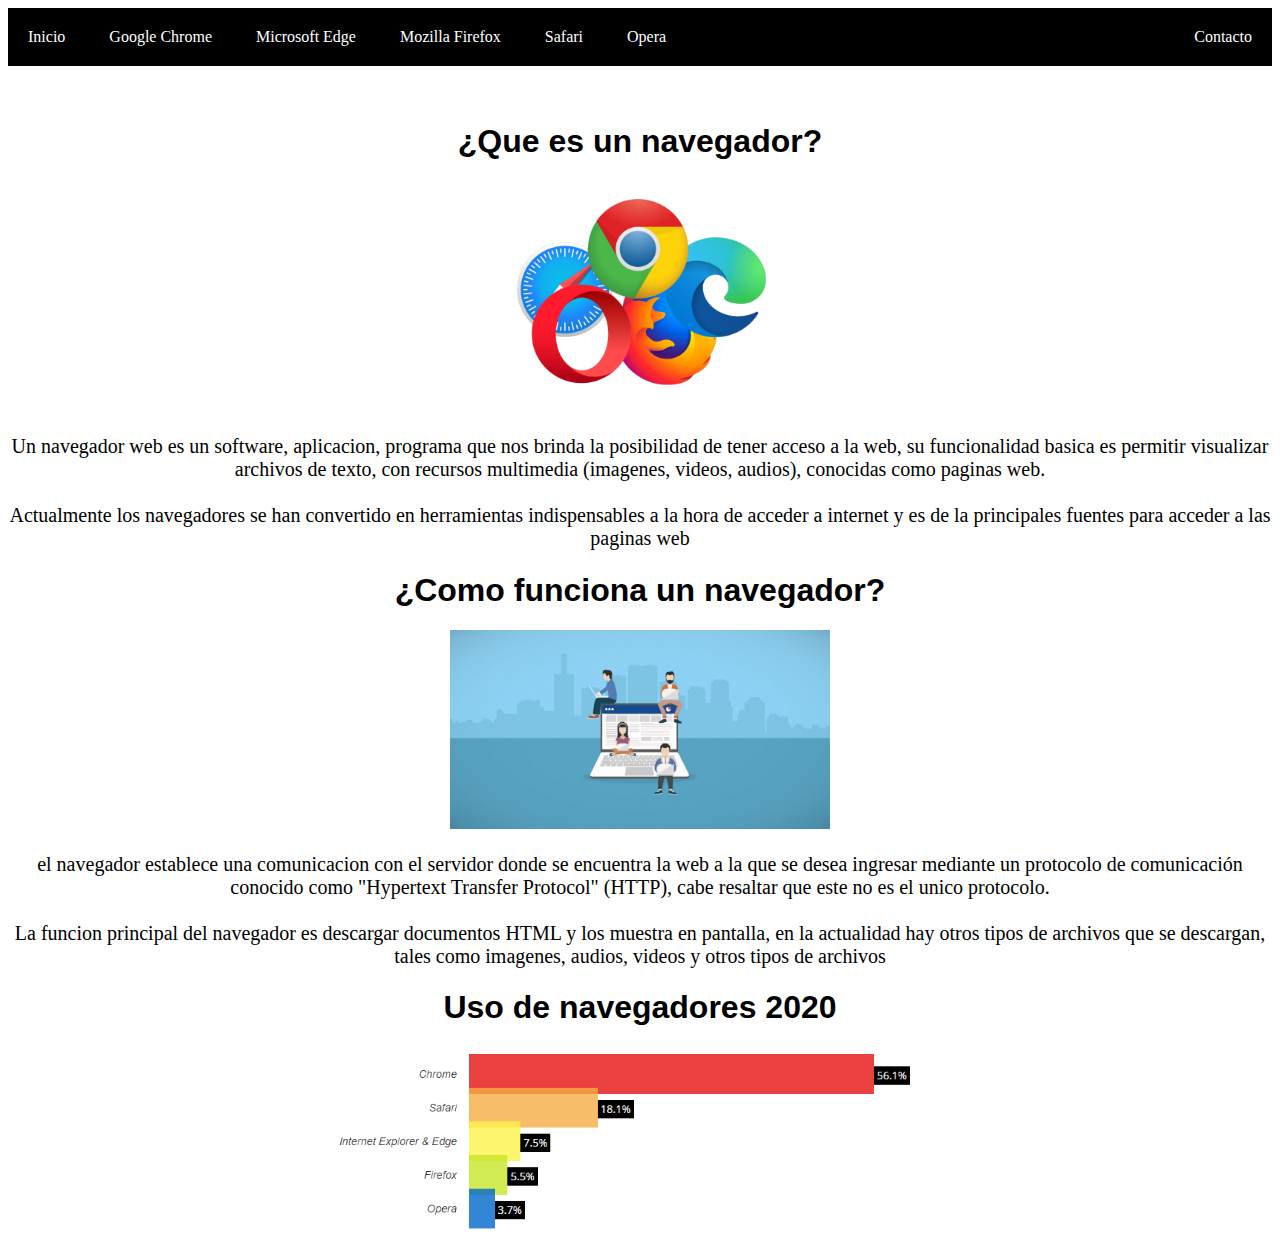
<file: index.html>
<!doctype html>
<html>
<head>
<meta charset="utf-8">
<title>Inicio</title>
	<link rel="stylesheet" type="text/css" href="css/estilo-menu.css">
	<link rel="stylesheet" type="text/css" href="css/general.css">
</head>

<body>
	<div id="menu">
		<ul>
			<li><a href="index.html">Inicio</a></li>
			<li><a href="html/chrome.html">Google Chrome</a></li>
			<li><a href="html/edge.html">Microsoft Edge</a></li>
			<li><a href="html/firefox.html">Mozilla Firefox</a></li>
			<li><a href="html/safari.html">Safari</a></li>
			<li><a href="html/opera.html">Opera</a></li>
			
			<li class="item-r"><a href="html/contacto.html">Contacto</a></li>
		</ul>
	</div>
	<br><br>
	<div class="intro"><h1>¿Que es un navegador?</h1></div>
	<center><img src="img/navegadores.png" width="30%" height="30%" alt="Imagen de navegadores"></center>
	<div class="p1">
		<p>
			Un navegador web es un software, aplicacion, programa que nos brinda la posibilidad de tener acceso a la web, su funcionalidad basica es permitir visualizar archivos de texto, con recursos multimedia (imagenes, videos, audios), conocidas como paginas web.<br><br>
			
			Actualmente los navegadores se han convertido en herramientas indispensables a la hora de acceder a internet y es de la principales fuentes para acceder a las paginas web
		</p>
	</div>
	
	<div class="intro"><h1>¿Como funciona un navegador?</h1></div>
	<center><img src="img/navegadores2.png" width="30%" height="30%" alt=""></center>
	<div class="p1">
		<p>
		el navegador establece una comunicacion con el servidor donde se encuentra la web a la que se desea ingresar mediante un protocolo de comunicación conocido como "Hypertext Transfer Protocol" (HTTP), cabe resaltar que este no es el unico protocolo.<br><br>
		La funcion principal del navegador es descargar documentos HTML y los muestra en pantalla, en la actualidad hay otros tipos de archivos que se descargan, tales como imagenes, audios, videos y otros tipos de archivos
		
		</p>
	
	</div>
	<div class="intro"><h1>Uso de navegadores 2020</h1></div>
	<center><img src="img/mejores-navegadores.png" width="50%" height="50%" alt=""></center>
	
	
</body>
</html>
</file>
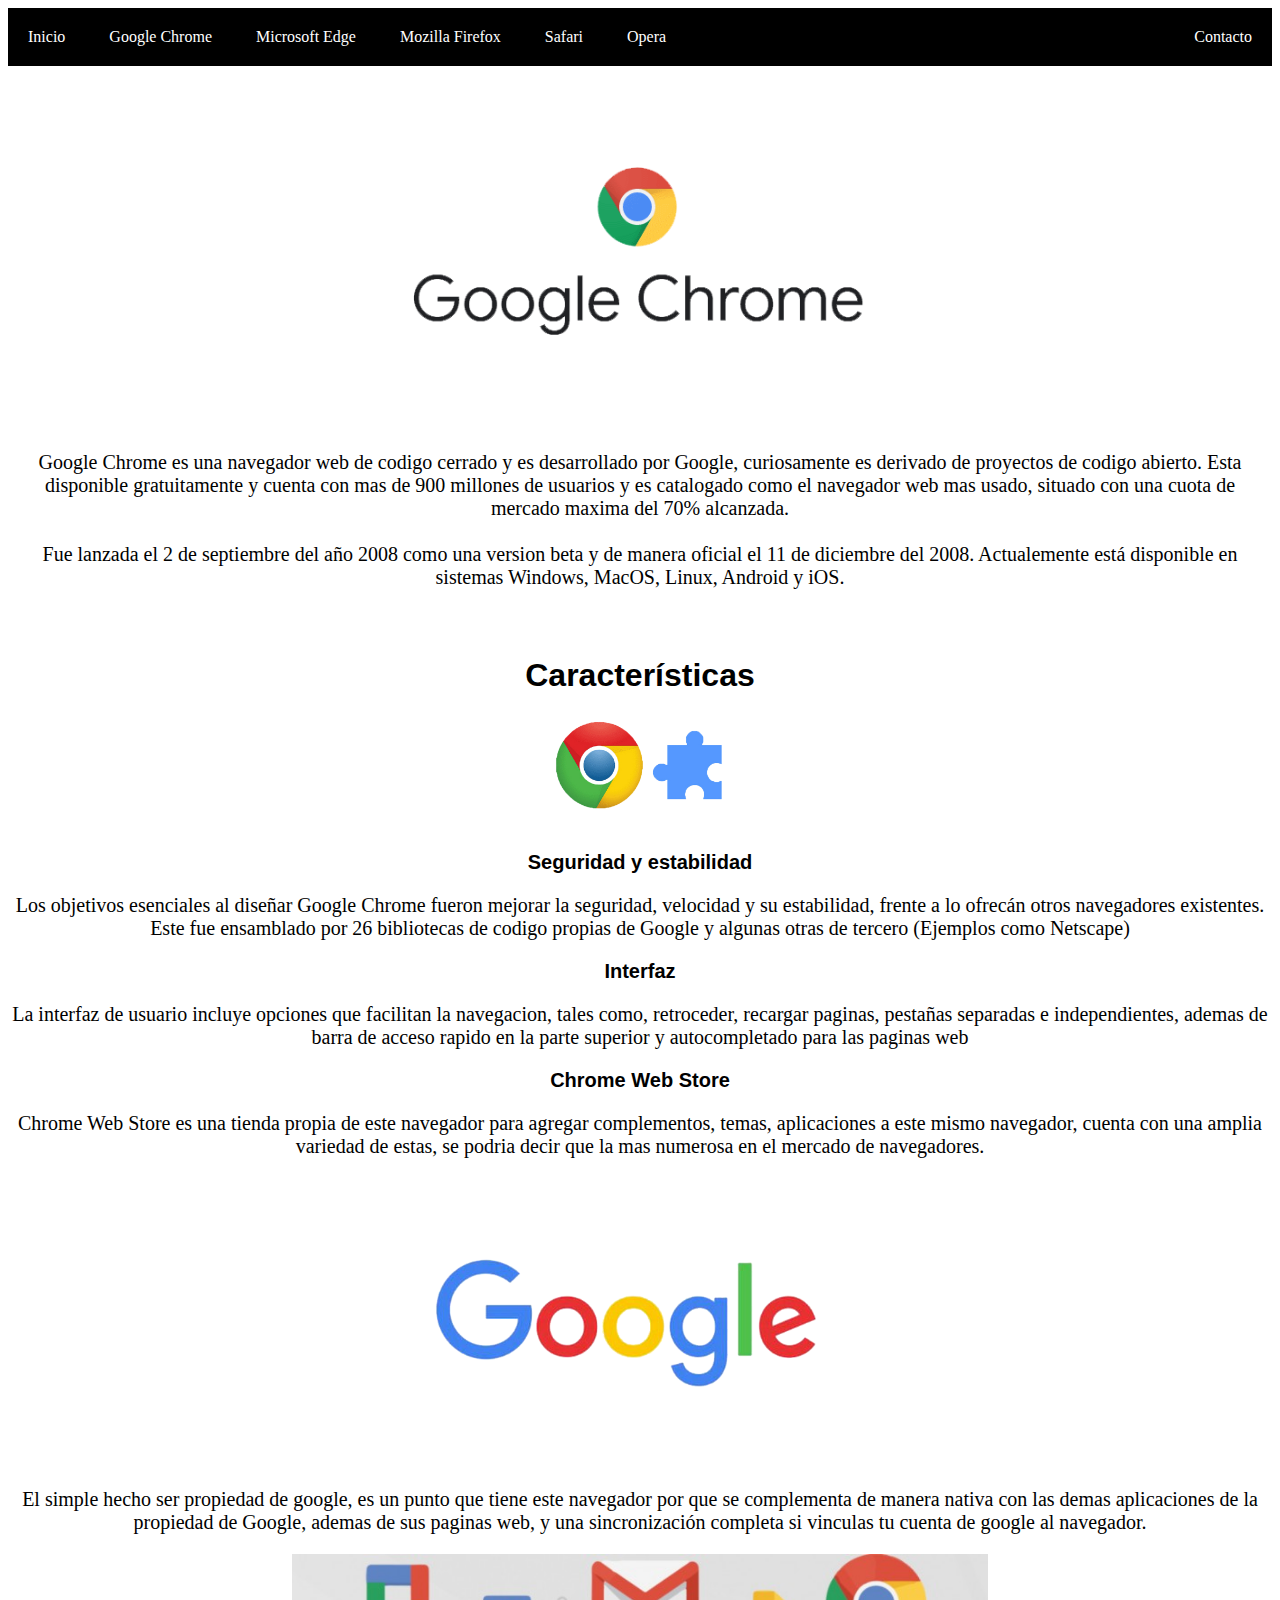
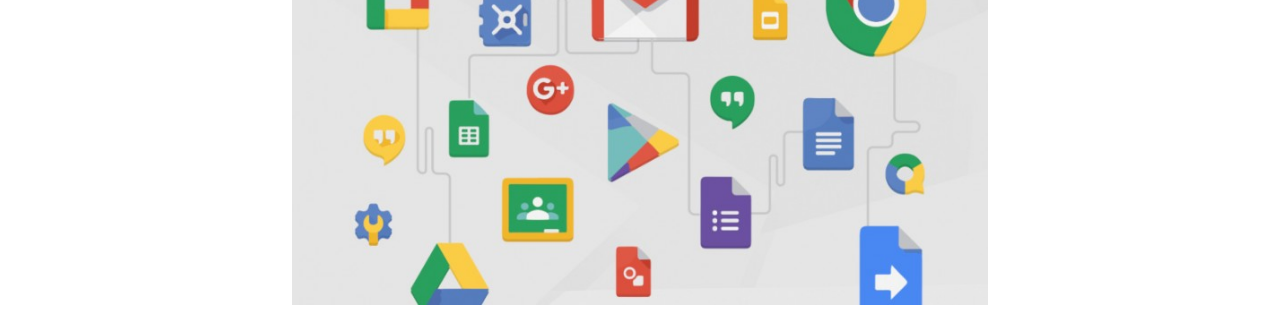
<file: html/chrome.html>
<!doctype html>
<html>
<head>
<meta charset="utf-8">
<title>Google Chrome</title>
	<link rel="stylesheet" type="text/css" href="../css/estilo-menu.css">
	<link rel="stylesheet" type="text/css" href="../css/general.css">
</head>

<body>
	<div id="menu">
		<ul>
			<li><a href="../index.html">Inicio</a></li>
			<li><a href="chrome.html">Google Chrome</a></li>
			<li><a href="edge.html">Microsoft Edge</a></li>
			<li><a href="firefox.html">Mozilla Firefox</a></li>
			<li><a href="safari.html">Safari</a></li>
			<li><a href="opera.html">Opera</a></li>
			
			<li class="item-r"><a href="contacto.html">Contacto</a></li>
		</ul>
	</div>
	<center><img src="../img/googlechrome.png" width="55%" height="55%" alt=""></center>
	<div class="p1">
		<p>
		Google Chrome es una navegador web de codigo cerrado y es desarrollado por Google, curiosamente es derivado de proyectos de codigo abierto.
		Esta disponible gratuitamente y cuenta con mas de 900 millones de usuarios y es catalogado como el navegador web mas usado, situado con una cuota de mercado maxima del 70% alcanzada.
		<br><br>
		Fue lanzada el 2 de septiembre del año 2008 como una version beta y de manera oficial el 11 de diciembre del 2008. Actualemente está disponible en sistemas Windows, MacOS, Linux, Android y iOS.
		<br><br><br>
		</p>
	</div>
		<div class="intro"><h1>Características</h1></div>
	<center><img src="../img/chrome-complementos.png" width="15%" height="15%" alt=""></center>
		<br>
		<div class="sub"><h1>Seguridad y estabilidad</h1></div>
		<div class="p1">
			<p>
			Los objetivos esenciales al diseñar Google Chrome fueron mejorar la seguridad, velocidad y su estabilidad, frente a lo ofrecán otros navegadores existentes. Este fue ensamblado por 26 bibliotecas de codigo propias de Google y algunas otras de tercero (Ejemplos como Netscape)
			
			</p>
	
		</div>
	<div class="sub"><h1>Interfaz</h1></div>
		<div class="p1">
			<p>
			La interfaz de usuario incluye opciones que facilitan la navegacion, tales como, retroceder, recargar paginas, pestañas separadas e independientes, ademas de barra de acceso rapido en la parte superior y autocompletado para las paginas web	
			</p>
	</div>
	<div class="sub"><h1>Chrome Web Store</h1></div>
		<div class="p1">
			<p>
			Chrome Web Store es una tienda propia de este navegador para agregar complementos, temas, aplicaciones a este mismo navegador, cuenta con una amplia variedad de estas, se podria decir que la mas numerosa en el mercado de navegadores.	
				
			</p>
	</div>
	<center><img src="../img/google-logo.png" width="55%" height="55%" alt=""></center>
		<div class="p1">
			<p>
			El simple hecho ser propiedad de google, es un punto que tiene este navegador por que se complementa de manera nativa con las demas aplicaciones de la propiedad de Google, ademas de sus paginas web, y una sincronización completa si vinculas tu cuenta de google al navegador.
			</p>
	</div>
		<center><img src="../img/google-apps.jpg" width="55%" height="55%" alt=""></center>
</body>
</html>
</file>
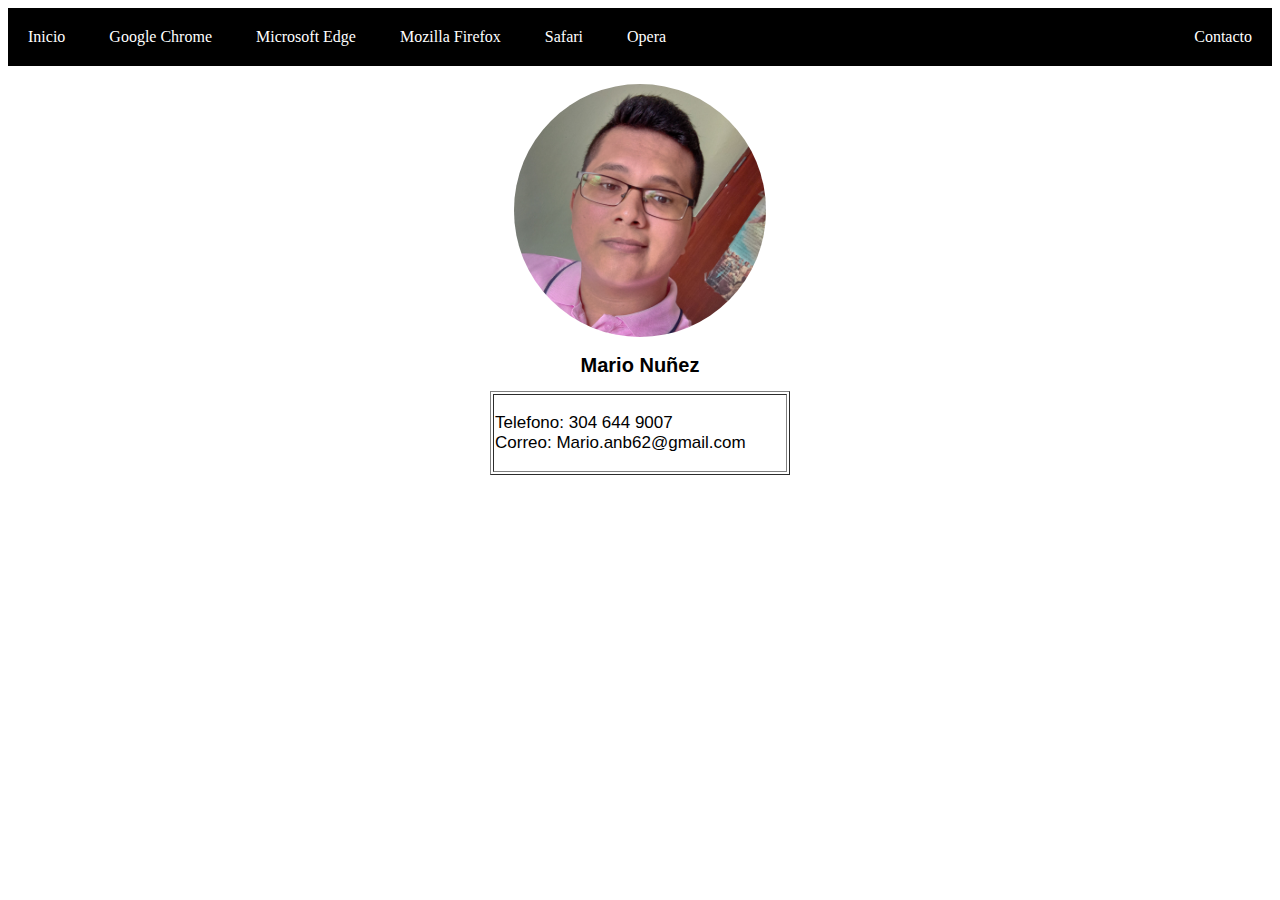
<file: html/contacto.html>
<!doctype html>
<html>
<head>
<meta charset="utf-8">
<title>Safari</title>
	<link rel="stylesheet" type="text/css" href="../css/estilo-menu.css">
	<link rel="stylesheet" type="text/css" href="../css/general.css">
</head>

<body>
	<div id="menu">
		<ul>
			<li><a href="../index.html">Inicio</a></li>
			<li><a href="chrome.html">Google Chrome</a></li>
			<li><a href="edge.html">Microsoft Edge</a></li>
			<li><a href="firefox.html">Mozilla Firefox</a></li>
			<li><a href="safari.html">Safari</a></li>
			<li><a href="opera.html">Opera</a></li>
			
			<li class="item-r"><a href="#">Contacto</a></li>
		</ul>
	</div>
	<br>
	<center><img class="foto" src="../img/20200731_135739.jpg" width="20%" height="20%" alt=""></center>
	<div class="sub">
	<h1>
	Mario Nuñez	
		</h1>
	
	</div>
	<center><table width="300" border="1">
  <tbody>
    <tr>
      <td><div class="p2">
		  <p>
			  Telefono: 304 644 9007<br>
			  Correo:   Mario.anb62@gmail.com
		  </p>
		  </div>
		  
		  
		  </td>
    </tr>
  </tbody>
</table>
	
</center>
</body>
</html>
</file>
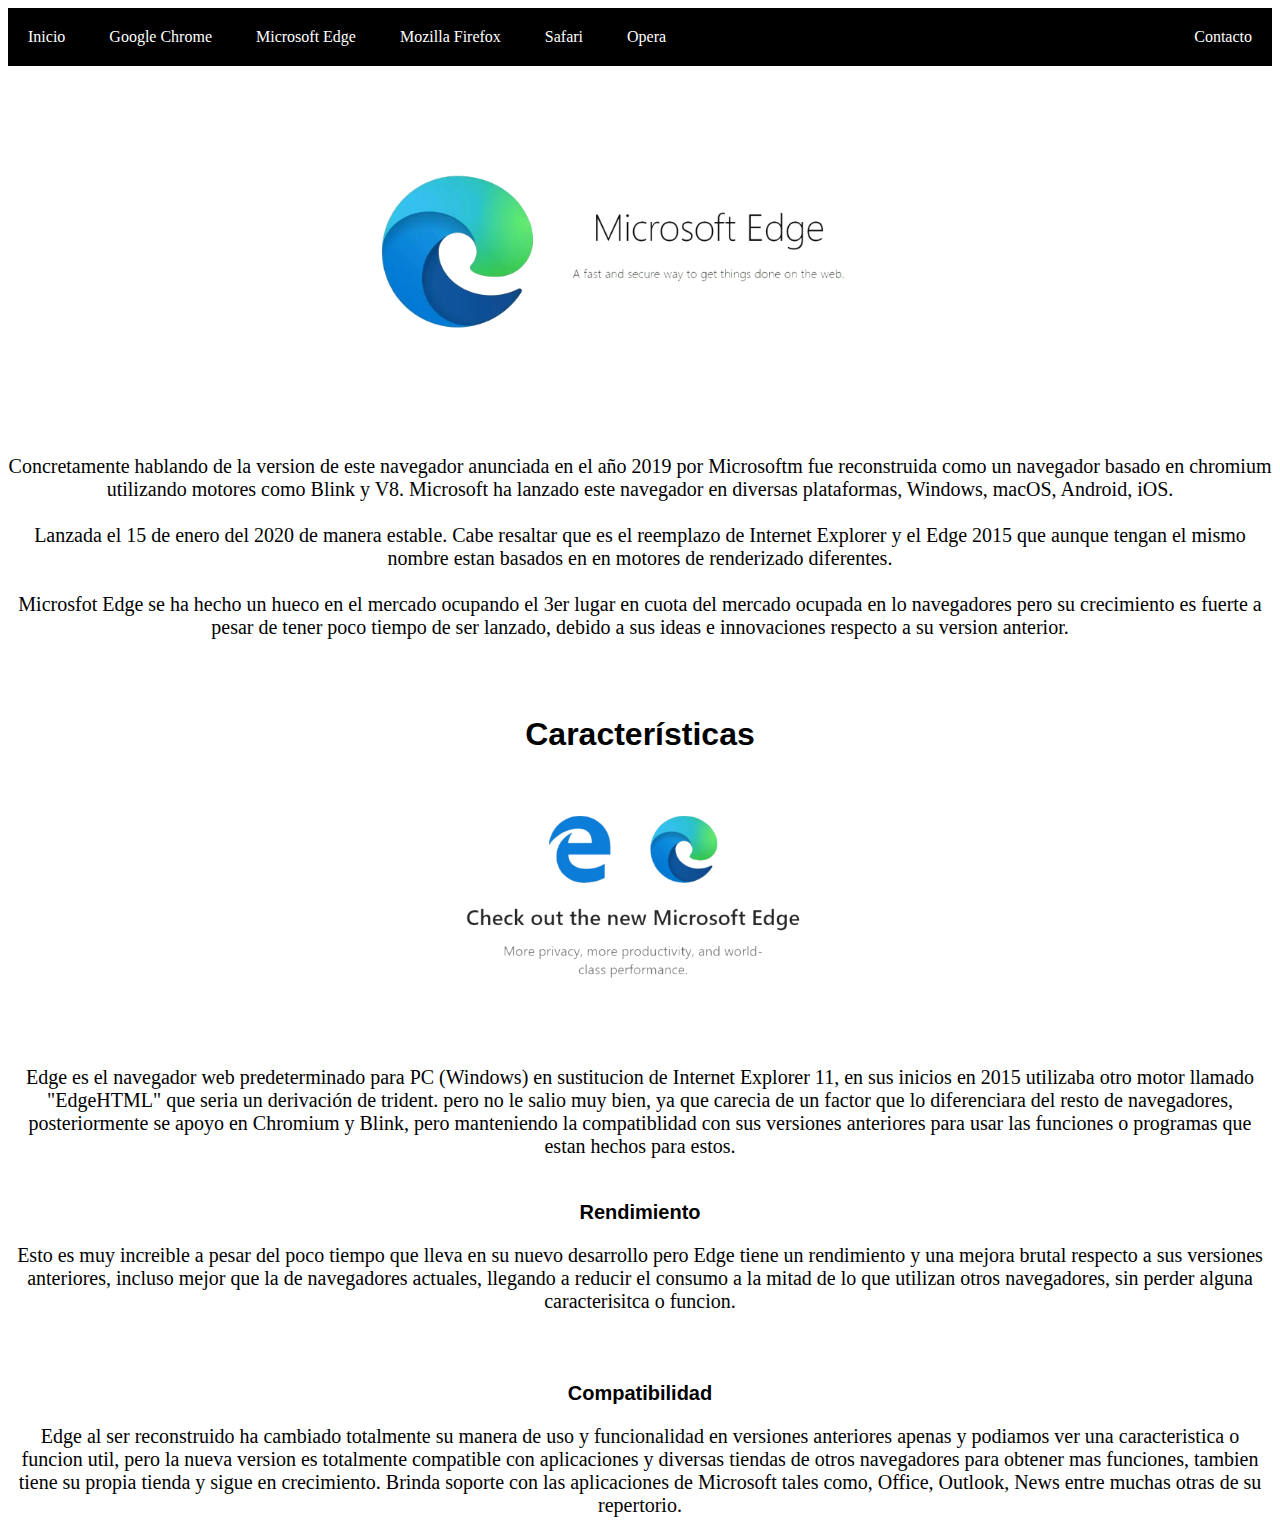
<file: html/edge.html>
<!doctype html>
<html>
<head>
<meta charset="utf-8">
<title>Microsoft Edge</title>
	<link rel="stylesheet" type="text/css" href="../css/estilo-menu.css">
	<link rel="stylesheet" type="text/css" href="../css/general.css">
</head>

<body>
	<div id="menu">
		<ul>
			<li><a href="../index.html">Inicio</a></li>
			<li><a href="chrome.html">Google Chrome</a></li>
			<li><a href="edge.html">Microsoft Edge</a></li>
			<li><a href="firefox.html">Mozilla Firefox</a></li>
			<li><a href="safari.html">Safari</a></li>
			<li><a href="opera.html">Opera</a></li>
			
			<li class="item-r"><a href="contacto.html">Contacto</a></li>
		</ul>
	</div>
	<center><img src="../img/edge-logo.png" width="45%" height="45%" alt=""></center>
	<div class="p1">
		<p>
		Concretamente hablando de la version de este navegador anunciada en el año 2019 por Microsoftm fue reconstruida como un navegador basado en chromium utilizando motores como Blink y V8. Microsoft ha lanzado este navegador en diversas plataformas, Windows, macOS, Android, iOS.<br><br>
		Lanzada el 15 de enero del 2020 de manera estable. Cabe resaltar que es el reemplazo de Internet Explorer y el Edge 2015 que aunque tengan el mismo nombre estan basados en en motores de renderizado diferentes.<br><br>
		Microsfot Edge se ha hecho un hueco en el mercado ocupando el 3er lugar en cuota del mercado ocupada en lo navegadores pero su crecimiento es fuerte a pesar de tener poco tiempo de ser lanzado, debido a sus ideas e innovaciones respecto a su version anterior.
		</p>
	</div>
	<br><br>
	<div class="intro"><h1>Características</h1></div>
	<center><img src="../img/edge-carac.png" width="35%" height="35%" alt=""></center>
		<br>
		<div class="p1">
			<p>
			Edge es el navegador web predeterminado para PC (Windows) en sustitucion de Internet Explorer 11, en sus inicios en 2015 utilizaba otro motor llamado "EdgeHTML" que seria un derivación de trident. pero no le salio muy bien, ya que carecia de un factor que lo diferenciara del resto de navegadores, posteriormente se apoyo en Chromium y Blink, pero manteniendo la compatiblidad con sus versiones anteriores para usar las funciones o programas que estan hechos para estos.<br><br>
			</p>
		</div>
	<div class="sub"><h1>Rendimiento</h1></div>
		<div class="p1">
			<p>
			Esto es muy increible a pesar del poco tiempo que lleva en su nuevo desarrollo pero Edge tiene un rendimiento y una mejora brutal respecto a sus versiones anteriores, incluso mejor que la de navegadores actuales, llegando a reducir el consumo a la mitad de lo que utilizan otros navegadores, sin perder alguna caracterisitca o funcion.
			</p>
	</div>
	<br><br>
	<div class="sub"><h1>Compatibilidad</h1></div>
		<div class="p1">
			<p>
			Edge al ser reconstruido ha cambiado totalmente su manera de uso y funcionalidad en versiones anteriores apenas y podiamos ver una caracteristica o funcion util, pero la nueva version es totalmente compatible con aplicaciones y diversas tiendas de otros navegadores para obtener mas funciones, tambien tiene su propia tienda y sigue en crecimiento. Brinda soporte con las aplicaciones de Microsoft tales como, Office, Outlook, News entre muchas otras de su repertorio.
			</p>
	</div>
	
</body>
</html>
</file>
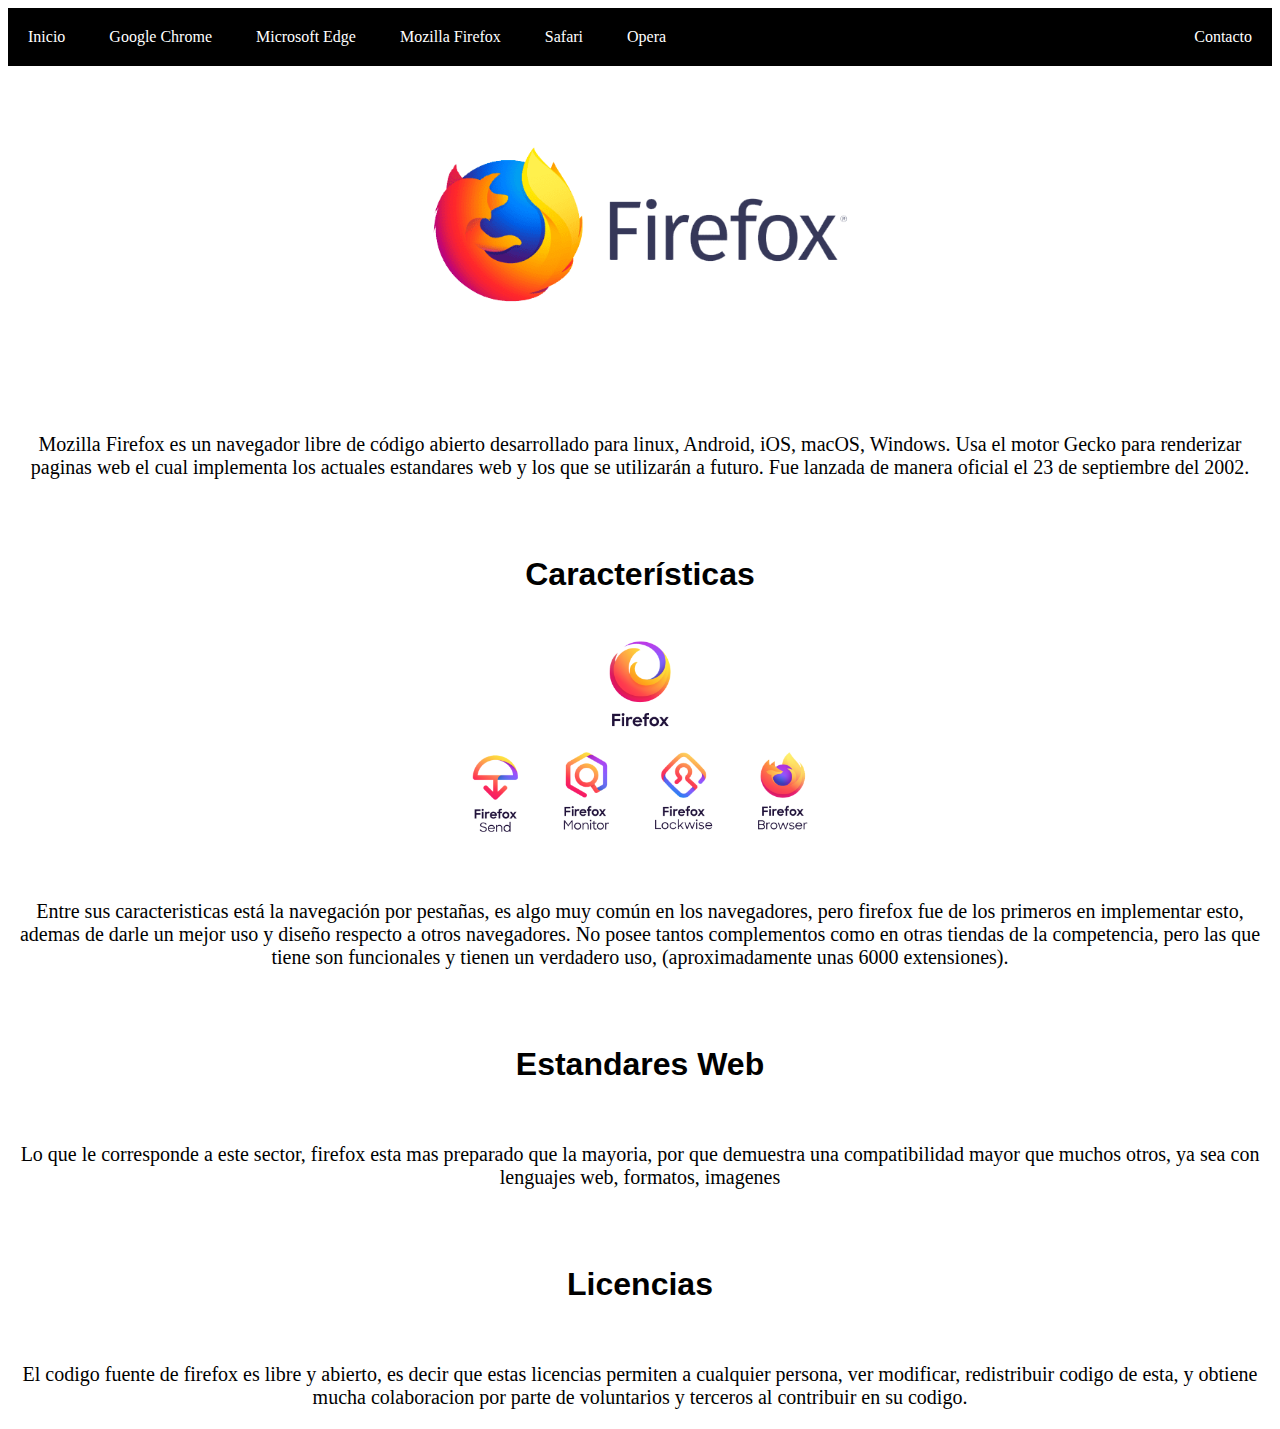
<file: html/firefox.html>
<!doctype html>
<html>
<head>
<meta charset="utf-8">
<title>Mozilla Firefox</title>
	<link rel="stylesheet" type="text/css" href="../css/estilo-menu.css">
	<link rel="stylesheet" type="text/css" href="../css/general.css">
</head>

<body>
	<div id="menu">
		<ul>
			<li><a href="../index.html">Inicio</a></li>
			<li><a href="chrome.html">Google Chrome</a></li>
			<li><a href="edge.html">Microsoft Edge</a></li>
			<li><a href="firefox.html">Mozilla Firefox</a></li>
			<li><a href="safari.html">Safari</a></li>
			<li><a href="opera.html">Opera</a></li>
			
			<li class="item-r"><a href="contacto.html">Contacto</a></li>
		</ul>
	</div>
	<center><img src="../img/firefox-logo.png" width="45%" height="45%" alt=""></center>
	<div class="p1">
		<p>
		Mozilla Firefox es un navegador libre de código abierto desarrollado para linux, Android, iOS, macOS, Windows. Usa el motor Gecko para renderizar paginas web el cual implementa los actuales estandares web y los que se utilizarán a futuro. Fue lanzada de manera oficial el 23 de septiembre del 2002.
		</p>
	</div>
	<br><br>
	<div class="intro"><h1>Características</h1></div>
	<center><img src="../img/firefox-complementos.png" width="35%" height="35%" alt=""></center>
		<br>
		<div class="p1">
			<p>
			 Entre sus caracteristicas está la navegación por pestañas, es algo muy común en los navegadores, pero firefox fue de los primeros en implementar esto, ademas de darle un mejor uso y diseño respecto a otros navegadores. No posee tantos complementos como en otras tiendas de la competencia, pero las que tiene  son funcionales y tienen un verdadero uso, (aproximadamente unas 6000 extensiones).
				
			</p>
			</div>
			<br><br>
	<div class="intro"><h1>Estandares Web</h1></div>
		<br>
		<div class="p1">
			<p>
			 Lo que le corresponde a este sector, firefox esta mas preparado que la mayoria, por que demuestra una compatibilidad mayor que muchos otros, ya sea con lenguajes web, formatos, imagenes
				
			</p>
			</div>
			<br><br>
	<div class="intro"><h1>Licencias</h1></div>
		<br>
		<div class="p1">
			<p>
			 El codigo fuente de firefox es libre y abierto, es decir que estas licencias permiten a cualquier persona, ver modificar, redistribuir codigo de esta, y obtiene mucha colaboracion por parte de voluntarios y terceros al contribuir en su codigo.
				
			</p>
			</div>
</body>
</html>
</file>
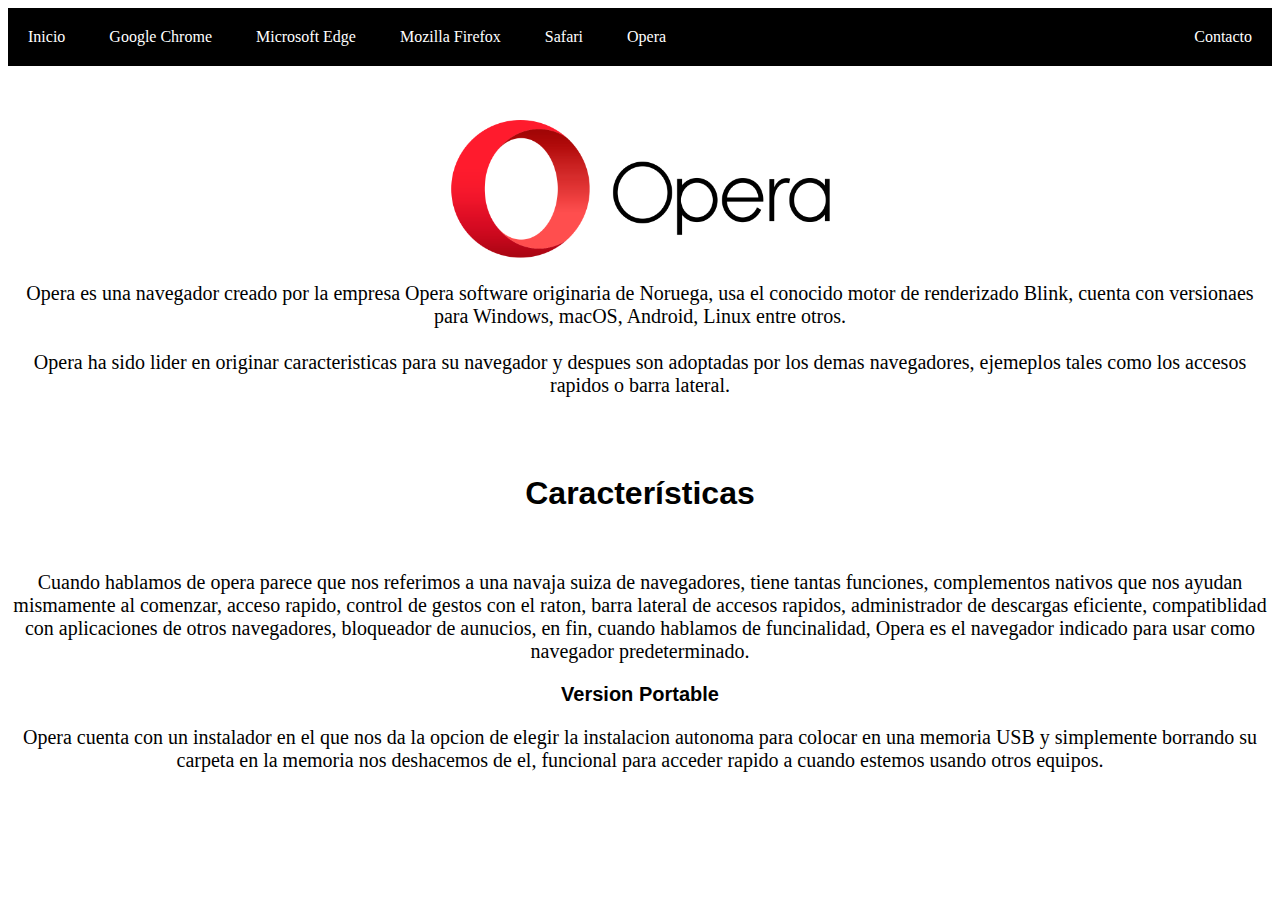
<file: html/opera.html>
<!doctype html>
<html>
<head>
<meta charset="utf-8">
<title>Opera</title>
	<link rel="stylesheet" type="text/css" href="../css/estilo-menu.css">
	<link rel="stylesheet" type="text/css" href="../css/general.css">
</head>

<body>
	<div id="menu">
		<ul>
			<li><a href="../index.html">Inicio</a></li>
			<li><a href="chrome.html">Google Chrome</a></li>
			<li><a href="edge.html">Microsoft Edge</a></li>
			<li><a href="firefox.html">Mozilla Firefox</a></li>
			<li><a href="safari.html">Safari</a></li>
			<li><a href="opera.html">Opera</a></li>
			
			<li class="item-r"><a href="contacto.html">Contacto</a></li>
		</ul>
	</div>
	<br><br><br>
	<center><img src="../img/opera-logo.png" width="30%" height="30%" alt=""></center>
	<div class="p1">
		<p>
		Opera es una navegador creado por la empresa Opera software originaria de Noruega, usa el conocido motor de renderizado Blink, cuenta con versionaes para Windows, macOS, Android, Linux entre otros.<br><br>
		Opera ha sido lider en originar caracteristicas para su navegador y despues son adoptadas por los demas navegadores, ejemeplos tales como los accesos rapidos o barra lateral.
		
		
		</p>
	</div>
		<br><br>
	<div class="intro"><h1>Características</h1></div>
		<br>
		<div class="p1">
			<p>
			 Cuando hablamos de opera parece que nos referimos a una navaja suiza de navegadores, tiene tantas funciones, complementos nativos que nos ayudan mismamente al comenzar, acceso rapido, control de gestos con el raton, barra lateral de accesos rapidos, administrador de descargas eficiente, compatiblidad con aplicaciones de otros navegadores, bloqueador de aunucios, en fin, cuando hablamos de funcinalidad, Opera es el navegador indicado para usar como navegador predeterminado.
				
			</p>
			</div>
	<div class="sub"><h1>Version Portable</h1></div>
		<div class="p1">
			<p>
			Opera cuenta con un instalador en el que nos da la opcion de elegir la instalacion autonoma para colocar en una memoria USB y simplemente borrando su carpeta en la memoria nos deshacemos de el, funcional para acceder rapido a cuando estemos usando otros equipos.
			
			</p>
	
		</div>

</body>
</html>
</file>
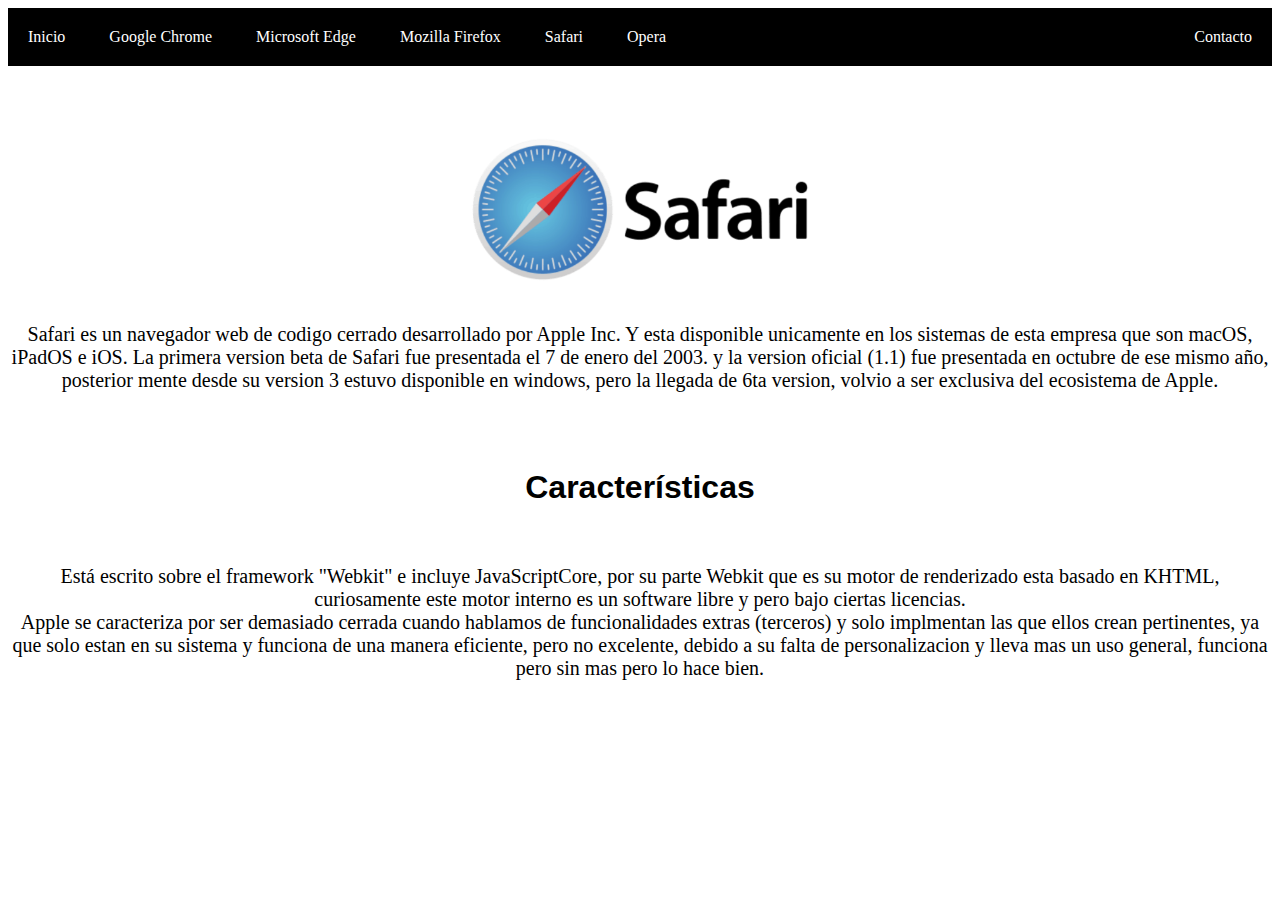
<file: html/safari.html>
<!doctype html>
<html>
<head>
<meta charset="utf-8">
<title>Safari</title>
	<link rel="stylesheet" type="text/css" href="../css/estilo-menu.css">
	<link rel="stylesheet" type="text/css" href="../css/general.css">
</head>

<body>
	<div id="menu">
		<ul>
			<li><a href="../index.html">Inicio</a></li>
			<li><a href="chrome.html">Google Chrome</a></li>
			<li><a href="edge.html">Microsoft Edge</a></li>
			<li><a href="firefox.html">Mozilla Firefox</a></li>
			<li><a href="safari.html">Safari</a></li>
			<li><a href="opera.html">Opera</a></li>
			
			<li class="item-r"><a href="contacto.html">Contacto</a></li>
		</ul>
	</div>
	<br><br><br>
	<center>	<img src="../img/safari-logo.png" width="30%" height="30%" alt=""></center>
	<div class="p1">
		<p>
		Safari es un navegador web de codigo cerrado desarrollado por Apple Inc. Y esta disponible unicamente en los sistemas de esta empresa que son macOS, iPadOS e iOS. La primera version beta de Safari fue presentada el 7 de enero del 2003. y la version oficial (1.1) fue presentada en octubre de ese mismo año, posterior mente desde su version 3 estuvo disponible en windows, pero la llegada de 6ta version, volvio a ser exclusiva del ecosistema de Apple.
		
		
		</p>
	</div>
		<br><br>
	<div class="intro"><h1>Características</h1></div>
		<br>
		<div class="p1">
			<p>
			 Está escrito sobre el framework "Webkit" e incluye JavaScriptCore, por su parte Webkit que es su motor de renderizado esta basado en KHTML, curiosamente este motor interno es un software libre y pero bajo ciertas licencias.<br>
			Apple se caracteriza por ser demasiado cerrada cuando hablamos de funcionalidades extras (terceros) y solo implmentan las que ellos crean pertinentes, ya que solo estan en su sistema y funciona de una manera eficiente, pero no excelente, debido a su falta de personalizacion y lleva mas un uso general, funciona pero sin mas pero lo hace bien.
				
			</p>
			</div>

</body>
</html>
</file>
<file: css/estilo-menu.css>
@charset "utf-8";
#menu{
			background-color: #000;

		}

		#menu ul{
			list-style: none;
			margin: 0;
			padding: 0;
		}

		#menu ul li{
			
			display: inline-block;
		}

		#menu ul li a{
			font-family:"impact";
			color: white;
			display: block;
			padding: 20px 20px;
			text-decoration: none;
		}

		#menu ul li a:hover{
			background-color: #626161;
		}

		.item-r{
			float: right;
		}
</file>
<file: css/general.css>
@charset "utf-8";

.intro{
	text-align: center;
	font-family: "Arial";
	
}

.p1{
	text-align:center;
	font-family: "Calibri";
	font-size: 20px;
	
}

.sub{
	text-align: center;
	font-family: "Arial";
	font-size: 10px;
	
	
}

.foto{
	border-radius: 50%;

}

.p2{
	text-align: left;
	font-family: "Arial";
	font-size: 17px;
}
</file>
